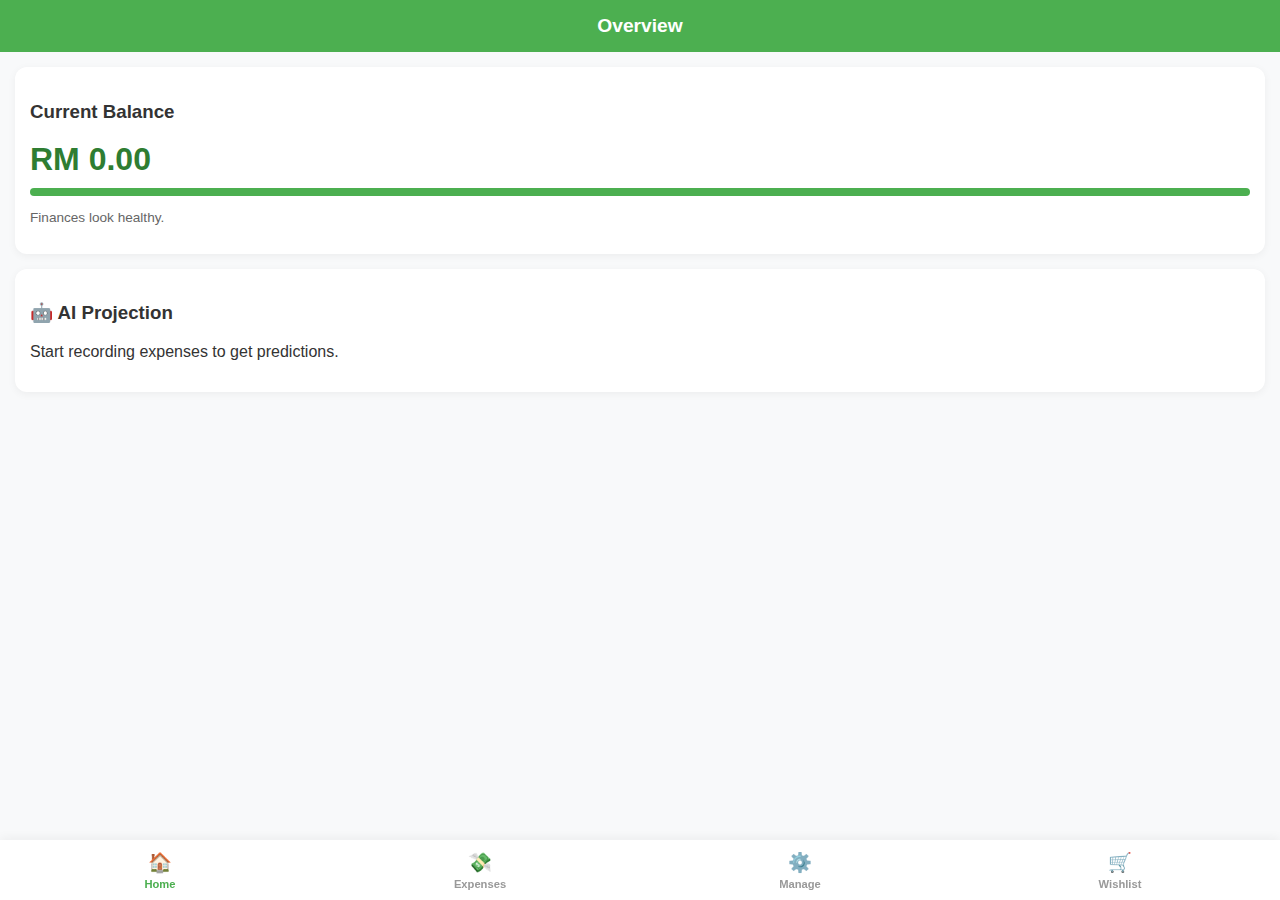
<file: index.html>
<!DOCTYPE html>
<html lang="en">
<head>
    <meta charset="UTF-8">
    <meta name="viewport" content="width=device-width, initial-scale=1.0, maximum-scale=1.0, user-scalable=no">
    <title>Smart Finance Pro</title>
    <link rel="stylesheet" href="style.css">
    <link rel="manifest" href="manifest.json">
    <meta name="theme-color" content="#4CAF50">
    <link rel="apple-touch-icon" href="icon-192.png">
</head>
<body>

    <header>
        <h1 id="pageTitle">Overview</h1>
    </header>

    <main>
        <section id="page-home" class="page active">
            <div class="card summary-card">
                <h3>Current Balance</h3>
                <div class="big-number" id="displayBalance">RM 0.00</div>
                <div class="health-bar-container">
                    <div id="healthBar" class="health-bar" style="width: 100%;"></div>
                </div>
                <p id="healthText" class="small-text">Finances look healthy.</p>
            </div>

            <div class="card">
                <h3>🤖 AI Projection</h3>
                <p id="projectionText">Start recording expenses to get predictions.</p>
            </div>
        </section>

        <section id="page-expenses" class="page">
            <div class="filter-tabs">
                <button class="filter-btn active" onclick="filterExpenses('week')">This Week</button>
                <button class="filter-btn" onclick="filterExpenses('month')">This Month</button>
            </div>

            <div class="card input-area">
                <input type="text" id="expenseName" placeholder="What did you buy?">
                <input type="number" id="expenseAmount" placeholder="Amount (RM)">
                <button onclick="addExpense()" class="btn-primary">Record Expense</button>
            </div>

            <div id="expenseList" class="scroll-list">
                </div>
        </section>

        <section id="page-manage" class="page">
            <div class="card">
                <h2>💰 Income & Setup</h2>
                <div class="input-group">
                    <label>Total Balance Start (RM)</label>
                    <input type="number" id="inpBalance" placeholder="0.00" onchange="updateSettings()">
                </div>
                <div class="input-group">
                    <label>Monthly Income (RM)</label>
                    <input type="number" id="inpIncome" placeholder="0.00" onchange="updateSettings()">
                </div>
            </div>
            
            <div class="card">
                <h2>🍰 Budget Allocation</h2>
                <p class="small-text">Plan how to split your income.</p>
                <div id="allocationList"></div>
                <button onclick="addAllocation()" class="btn-outline">+ Add Category</button>
            </div>
        </section>

        <section id="page-wishlist" class="page">
            <div class="card">
                <input type="text" id="wishName" placeholder="Item Name">
                <input type="number" id="wishPrice" placeholder="Price (RM)">
                <button onclick="addWish()" class="btn-primary">Analyze Affordability</button>
            </div>
            <ul id="wishContainer"></ul>
        </section>
    </main>

    <nav class="bottom-nav">
        <button class="nav-item active" onclick="navTo('home')">
            <span>🏠</span>
            Home
        </button>
        <button class="nav-item" onclick="navTo('expenses')">
            <span>💸</span>
            Expenses
        </button>
        <button class="nav-item" onclick="navTo('manage')">
            <span>⚙️</span>
            Manage
        </button>
        <button class="nav-item" onclick="navTo('wishlist')">
            <span>🛒</span>
            Wishlist
        </button>
    </nav>

    <script src="script.js"></script>
    <script>
        if ('serviceWorker' in navigator) {
            navigator.serviceWorker.register('sw.js');
        }
    </script>
</body>
</html>
</file>
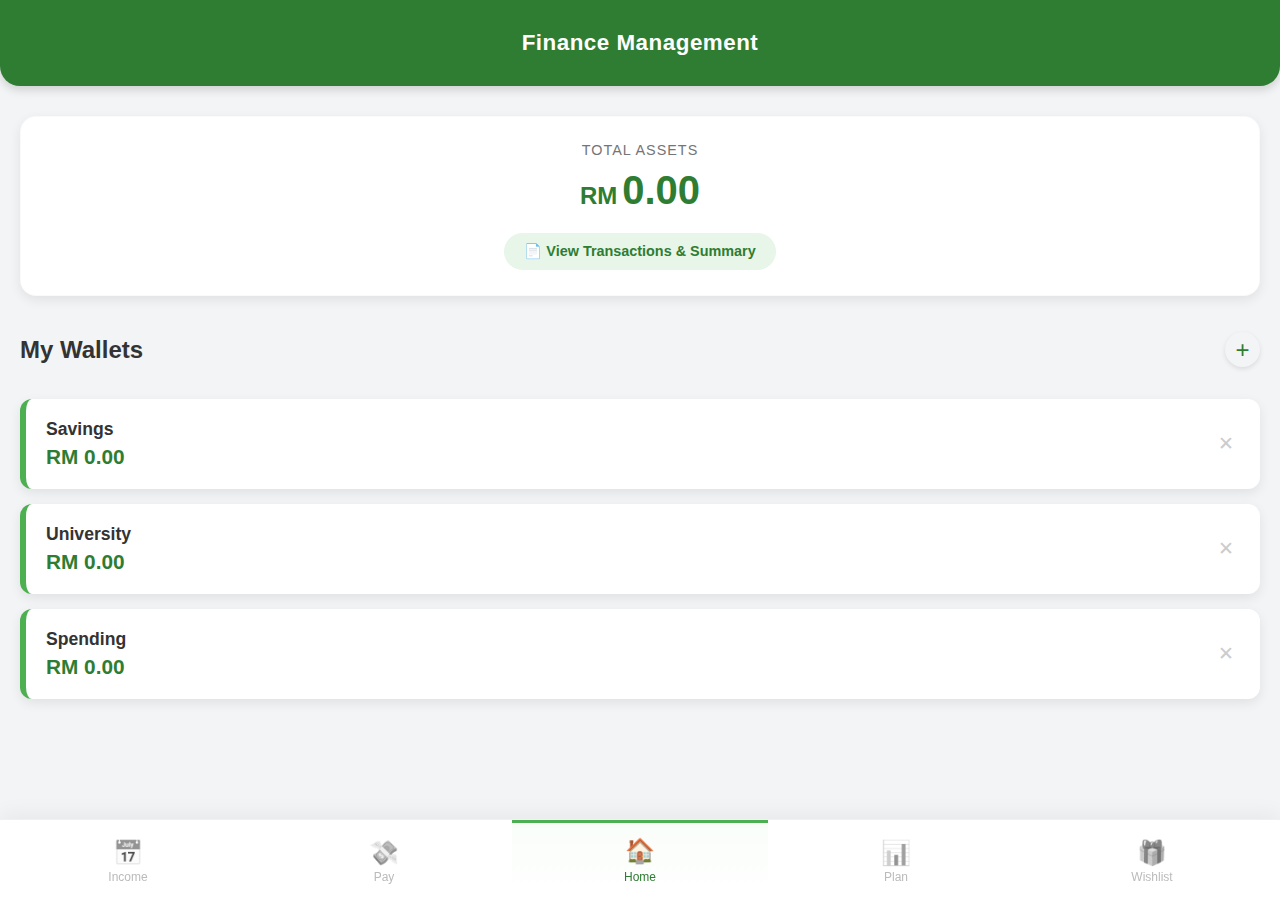
<file: v11/index.html>
<!DOCTYPE html>
<html lang="en">
<head>
    <meta charset="UTF-8">
    <meta name="viewport" content="width=device-width, initial-scale=1.0, maximum-scale=1.0, user-scalable=no">
    <title>Finance Management</title>
    <link rel="stylesheet" href="style.css">
    <link rel="manifest" href="manifest.json">
    <meta name="theme-color" content="#388E3C">
    <link rel="icon" type="image/png" sizes="192x192" href="icon-192.png">
    <link rel="apple-touch-icon" href="icon-192.png">
    <link href="https://fonts.googleapis.com/css2?family=Inter:wght@400;500;600;700&display=swap" rel="stylesheet">
</head>
<body>

    <header>
        <h1>Finance Management</h1>
    </header>

    <main>
        <section id="page-incomes" class="page">
            <h2 class="section-title">Income Manager</h2>
            
            <div class="card card-hero">
                <p class="small-text">Planned Monthly Income (Reference)</p>
                <div class="input-currency-hero">
                    <span>RM</span>
                    <input type="number" id="monthlyIncome" placeholder="0.00" onchange="saveIncome()">
                </div>
            </div>

            <div class="card">
                <h3 class="card-header" style="color:var(--success)">+ Deposit Money</h3>
                <div class="form-group">
                    <label>Amount Received</label>
                    <div class="input-currency">
                        <span>RM</span>
                        <input type="number" id="incAmount" placeholder="0.00">
                    </div>
                </div>
                <div class="form-group">
                    <label>Source / Description</label>
                    <input type="text" id="incName" placeholder="e.g. Salary, Sold item">
                </div>
                <div class="form-group">
                    <label>Date</label>
                    <input type="date" id="incDate">
                </div>
                <div class="form-group">
                    <label>Deposit into Wallet</label>
                    <select id="incCategory"></select>
                </div>
                <button onclick="addTransaction('income')" class="btn-primary" style="background:var(--success)">Add Income</button>
            </div>
        </section>

        <section id="page-expenses" class="page">
            <h2 class="section-title">Make Payment</h2>
            
            <div class="card">
                <h3 class="card-header" style="color:var(--danger)">- Record Expense</h3>
                <div class="form-group">
                    <label>Amount Spent</label>
                    <div class="input-currency">
                        <span>RM</span>
                        <input type="number" id="expAmount" placeholder="0.00">
                    </div>
                </div>
                <div class="form-group">
                    <label>Description</label>
                    <input type="text" id="expName" placeholder="e.g. Lunch">
                </div>
                <div class="form-group">
                    <label>Date</label>
                    <input type="date" id="expDate">
                </div>
                <div class="form-group">
                    <label>Deduct From Wallet</label>
                    <select id="expCategory"></select>
                </div>
                <button onclick="addTransaction('expense')" class="btn-primary" style="background:var(--danger)">Confirm Payment</button>
            </div>
        </section>

        <section id="page-home" class="page active">
            <div class="card card-balance">
                <p class="balance-label">Total Assets</p>
                <div class="balance-wrapper">
                    <span class="currency">RM</span>
                    <span id="totalBalanceDisplay" class="balance-text">0.00</span>
                </div>
                
                <button onclick="openTransactionModal()" class="btn-trans-history">
                    📄 View Transactions & Summary
                </button>
            </div>

            <div class="section-header">
                <h2>My Wallets</h2>
                <button onclick="addMainSection()" class="btn-icon-add">+</button>
            </div>
            
            <div id="bucketsContainer" class="wallet-grid">
                </div>
        </section>

        <section id="page-allocation" class="page">
            <h2 class="section-title">Budget Allocation</h2>
            <div class="card card-info">
                <div class="flex-between">
                    <span>Monthly Income (Ref)</span>
                    <span class="bold" id="planIncome">0.00</span>
                </div>
                <div class="flex-between">
                    <span>Total Planned Limit</span>
                    <span class="bold" id="planTotal">0.00</span>
                </div>
                <div class="progress-bar-bg">
                    <div id="incomeProgressBar" class="progress-bar-fill"></div>
                </div>
            </div>
            <p class="helper-text">Manage your budget limits:</p>
            <div id="planInputs"></div>
        </section>

        <section id="page-wishlist" class="page">
            <h2 class="section-title">Wishlist Analysis</h2>
            <div class="card">
                <div class="form-group">
                    <label>Goal Name</label>
                    <input type="text" id="wishName" placeholder="e.g. New Phone">
                </div>
                <div class="form-group">
                    <label>Target Price</label>
                    <div class="input-currency">
                        <span>RM</span>
                        <input type="number" id="wishPrice">
                    </div>
                </div>
                <div class="form-group">
                    <label>Fund Source</label>
                    <select id="wishCategory"></select>
                </div>
                <button onclick="addWish()" class="btn-primary">Analyze Goal</button>
            </div>
            <div id="wishContainer"></div>
        </section>
    </main>

    <div id="transModal" class="modal-full">
        <div class="modal-full-header">
            <button onclick="closeTransModal()" class="btn-back">← Back</button>
            <h3>Transaction History</h3>
        </div>
        
        <div class="filter-bar">
            <select id="timeFilter" onchange="renderTransactions()">
                <option value="week">This Week</option>
                <option value="month">This Month</option>
                <option value="year">This Year</option>
                <option value="all">All Time</option>
            </select>
        </div>

        <div class="summary-grid">
            <div class="card-mini income">
                <span>Total In</span>
                <b id="sumIn">+0.00</b>
            </div>
            <div class="card-mini expense">
                <span>Total Out</span>
                <b id="sumOut">-0.00</b>
            </div>
        </div>

        <div id="transList" class="history-list">
            </div>
    </div>

    <div id="bucketModal" class="modal">
        <div class="modal-content">
            <div class="modal-header">
                <h3 id="modalTitle">Details</h3>
                <button onclick="closeModal()" class="close-btn">&times;</button>
            </div>
            <div class="modal-summary">
                <p>Main Budget: <span id="modalLimit" class="bold">0</span></p>
                <p>Sub-Allocated: <span id="modalAllocated" class="bold">0</span></p>
            </div>
            <div id="subAllocList" class="sub-list"></div>
            <div class="add-sub-box">
                <h4>Add Sub-Category</h4>
                <div class="flex-row">
                    <input type="text" id="newSubName" placeholder="Name">
                    <input type="number" id="newSubAmount" placeholder="Amt">
                </div>
                <button onclick="addSubAlloc()" class="btn-secondary">Add</button>
            </div>
        </div>
    </div>

    <nav class="bottom-nav">
        <button class="nav-item" onclick="navTo('incomes')">
            <div class="icon">📅</div>
            <span>Income</span>
        </button>
        <button class="nav-item" onclick="navTo('expenses')">
            <div class="icon">💸</div>
            <span>Pay</span>
        </button>
        <button class="nav-item active" onclick="navTo('home')">
            <div class="icon">🏠</div>
            <span>Home</span>
        </button>
        <button class="nav-item" onclick="navTo('allocation')">
            <div class="icon">📊</div>
            <span>Plan</span>
        </button>
        <button class="nav-item" onclick="navTo('wishlist')">
            <div class="icon">🎁</div>
            <span>Wishlist</span>
        </button>
    </nav>

    <script src="script.js"></script>
    <script>
        if ('serviceWorker' in navigator) { navigator.serviceWorker.register('sw.js'); }
    </script>
</body>
</html>
</file>
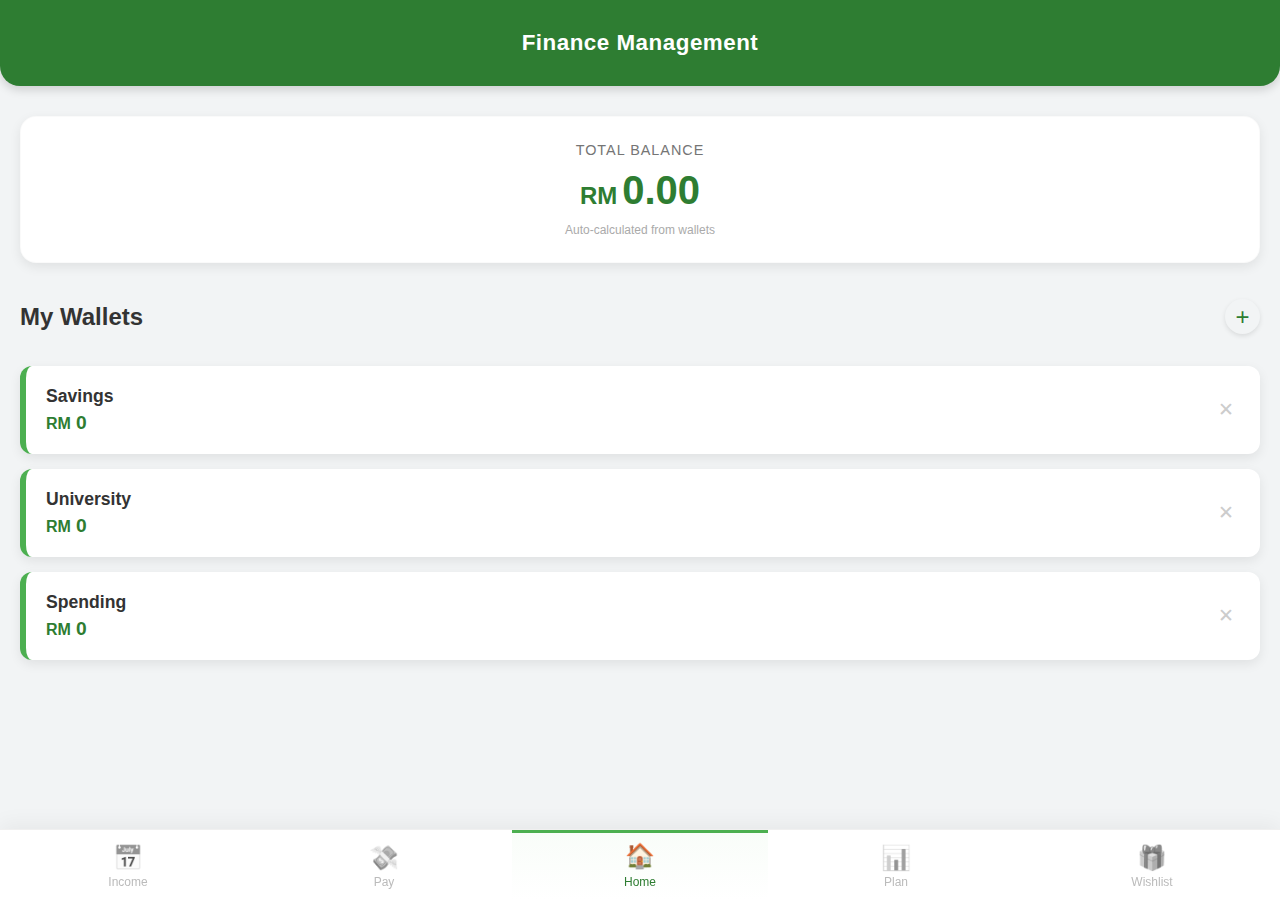
<file: ver10/index.html>
<!DOCTYPE html>
<html lang="en">
<head>
    <meta charset="UTF-8">
    <meta name="viewport" content="width=device-width, initial-scale=1.0, maximum-scale=1.0, user-scalable=no">
    <title>Finance Management</title>
    <link rel="stylesheet" href="style.css">
    <link rel="manifest" href="manifest.json">
    <meta name="theme-color" content="#388E3C">
    
    <link rel="icon" type="image/png" sizes="192x192" href="icon-192.png">
    <link rel="apple-touch-icon" href="icon-192.png">

    <link href="https://fonts.googleapis.com/css2?family=Inter:wght@400;500;600;700&display=swap" rel="stylesheet">
</head>
<body>

    <header>
        <h1>Finance Management</h1>
    </header>

    <main>
        <section id="page-incomes" class="page">
            <h2 class="section-title">Income Settings</h2>
            <div class="card card-hero">
                <p>Monthly Income</p>
                <div class="input-currency-hero">
                    <span>RM</span>
                    <input type="number" id="monthlyIncome" placeholder="0.00" onchange="saveIncome()">
                </div>
            </div>
        </section>

        <section id="page-expenses" class="page">
            <h2 class="section-title">Transactions</h2>
            
            <div class="card">
                <h3 class="card-header">New Expense</h3>
                <div class="form-group">
                    <label>Amount</label>
                    <div class="input-currency">
                        <span>RM</span>
                        <input type="number" id="expenseAmount" placeholder="0.00">
                    </div>
                </div>
                <div class="form-group">
                    <label>Description</label>
                    <input type="text" id="expenseName" placeholder="e.g. Lunch">
                </div>
                <div class="form-group">
                    <label>Date</label>
                    <input type="date" id="expenseDate">
                </div>
                <div class="form-group">
                    <label>Deduct From</label>
                    <select id="expenseCategory"></select>
                </div>
                <button onclick="addExpense()" class="btn-primary">Confirm Transaction</button>
            </div>

            <button onclick="toggleHistory()" class="btn-text">View Transaction History ▼</button>
            <div id="historySection" class="hidden-section">
                <div id="expenseList"></div>
            </div>
        </section>

        <section id="page-home" class="page active">
            <div class="card card-balance">
                <p class="balance-label">Total Balance</p>
                <div class="balance-wrapper">
                    <span class="currency">RM</span>
                    <span id="totalBalanceDisplay" class="balance-text">0.00</span>
                </div>
                <div class="balance-date">Auto-calculated from wallets</div>
            </div>

            <div class="section-header">
                <h2>My Wallets</h2>
                <button onclick="addMainSection()" class="btn-icon-add">+</button>
            </div>
            
            <div id="bucketsContainer" class="wallet-grid">
                </div>
        </section>

        <section id="page-allocation" class="page">
            <h2 class="section-title">Budget Allocation</h2>
            
            <div class="card card-info">
                <div class="flex-between">
                    <span>Monthly Income</span>
                    <span class="bold" id="planIncome">0.00</span>
                </div>
                <div class="flex-between">
                    <span>Total Planned</span>
                    <span class="bold" id="planTotal">0.00</span>
                </div>
                <div class="progress-bar-bg">
                    <div id="incomeProgressBar" class="progress-bar-fill"></div>
                </div>
            </div>

            <p class="helper-text">Set your monthly budget targets:</p>
            <div id="planInputs"></div>
        </section>

        <section id="page-wishlist" class="page">
            <h2 class="section-title">Wishlist Analysis</h2>
            <div class="card">
                <div class="form-group">
                    <label>Goal Name</label>
                    <input type="text" id="wishName" placeholder="e.g. New Phone">
                </div>
                <div class="form-group">
                    <label>Target Price</label>
                    <div class="input-currency">
                        <span>RM</span>
                        <input type="number" id="wishPrice">
                    </div>
                </div>
                <div class="form-group">
                    <label>Fund Source (Wallet)</label>
                    <select id="wishCategory"></select>
                </div>
                <button onclick="addWish()" class="btn-primary">Analyze Goal</button>
            </div>
            <div id="wishContainer"></div>
        </section>
    </main>

    <div id="bucketModal" class="modal">
        <div class="modal-content">
            <div class="modal-header">
                <h3 id="modalTitle">Details</h3>
                <button onclick="closeModal()" class="close-btn">&times;</button>
            </div>
            
            <div class="modal-summary">
                <p>Main Budget: <span id="modalLimit" class="bold">0</span></p>
                <p>Sub-Allocated: <span id="modalAllocated" class="bold">0</span></p>
            </div>

            <div id="subAllocList" class="sub-list"></div>
            
            <div class="add-sub-box">
                <h4>Add Sub-Category</h4>
                <div class="flex-row">
                    <input type="text" id="newSubName" placeholder="Name">
                    <input type="number" id="newSubAmount" placeholder="Amt">
                </div>
                <button onclick="addSubAlloc()" class="btn-secondary">Add</button>
            </div>
        </div>
    </div>

    <nav class="bottom-nav">
        <button class="nav-item" onclick="navTo('incomes')">
            <div class="icon">📅</div>
            <span>Income</span>
        </button>
        <button class="nav-item" onclick="navTo('expenses')">
            <div class="icon">💸</div>
            <span>Pay</span>
        </button>
        <button class="nav-item active" onclick="navTo('home')">
            <div class="icon">🏠</div>
            <span>Home</span>
        </button>
        <button class="nav-item" onclick="navTo('allocation')">
            <div class="icon">📊</div>
            <span>Plan</span>
        </button>
        <button class="nav-item" onclick="navTo('wishlist')">
            <div class="icon">🎁</div>
            <span>Wishlist</span>
        </button>
    </nav>

    <script src="script.js"></script>
    <script>
        if ('serviceWorker' in navigator) { navigator.serviceWorker.register('sw.js'); }
    </script>
</body>
</html>
</file>
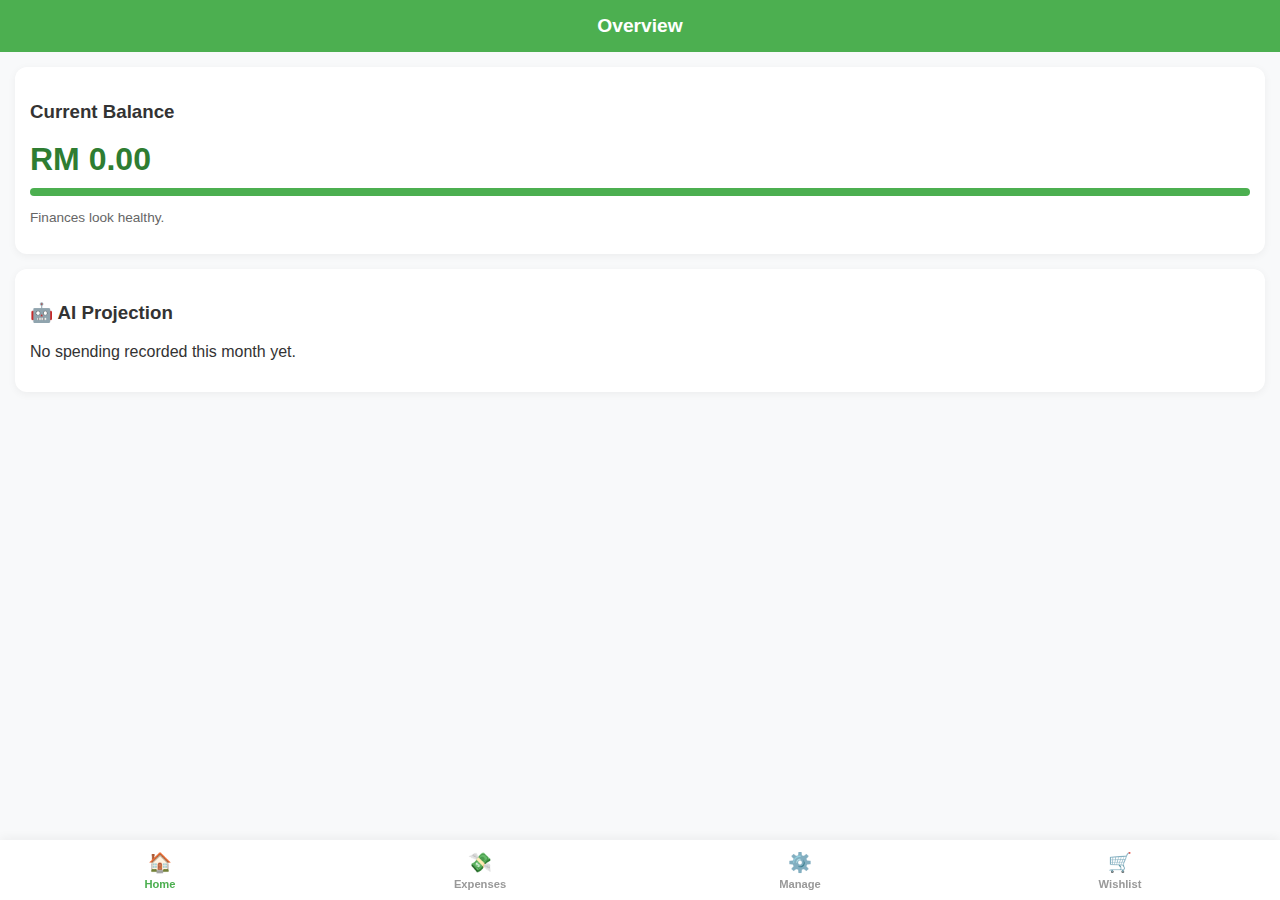
<file: ver2/index.html>
<!DOCTYPE html>
<html lang="en">
<head>
    <meta charset="UTF-8">
    <meta name="viewport" content="width=device-width, initial-scale=1.0, maximum-scale=1.0, user-scalable=no">
    <title>Smart Finance Pro</title>
    <link rel="stylesheet" href="style.css?v=2">
    <link rel="manifest" href="manifest.json">
    <meta name="theme-color" content="#4CAF50">
    <link rel="apple-touch-icon" href="icon-192.png">
</head>
<body>

    <header>
        <h1 id="pageTitle">Overview</h1>
    </header>

    <main>
        <section id="page-home" class="page active">
            <div class="card summary-card">
                <h3>Current Balance</h3>
                <div class="big-number" id="displayBalance">RM 0.00</div>
                <div class="health-bar-container">
                    <div id="healthBar" class="health-bar" style="width: 100%;"></div>
                </div>
                <p id="healthText" class="small-text">Finances look healthy.</p>
            </div>

            <div class="card">
                <h3>🤖 AI Projection</h3>
                <p id="projectionText">Start recording expenses to get predictions.</p>
            </div>
        </section>

        <section id="page-expenses" class="page">
            <div class="filter-tabs">
                <button class="filter-btn active" onclick="filterExpenses('week')">This Week</button>
                <button class="filter-btn" onclick="filterExpenses('month')">This Month</button>
            </div>

            <div class="card input-area">
                <input type="text" id="expenseName" placeholder="What did you buy?">
                <input type="number" id="expenseAmount" placeholder="Amount (RM)">
                <button onclick="addExpense()" class="btn-primary">Record Expense</button>
            </div>

            <div id="expenseList" class="scroll-list">
                </div>
        </section>

        <section id="page-manage" class="page">
            <div class="card">
                <h2>💰 Income & Setup</h2>
                <div class="input-group">
                    <label>Total Balance Start (RM)</label>
                    <input type="number" id="inpBalance" placeholder="0.00" onchange="updateSettings()">
                </div>
                <div class="input-group">
                    <label>Monthly Income (RM)</label>
                    <input type="number" id="inpIncome" placeholder="0.00" onchange="updateSettings()">
                </div>
            </div>
            
            <div class="card">
                <h2>🍰 Budget Allocation</h2>
                <p class="small-text">Plan how to split your income.</p>
                <div id="allocationList"></div>
                <button onclick="addAllocation()" class="btn-outline">+ Add Category</button>
            </div>
        </section>

        <section id="page-wishlist" class="page">
            <div class="card">
                <input type="text" id="wishName" placeholder="Item Name">
                <input type="number" id="wishPrice" placeholder="Price (RM)">
                <button onclick="addWish()" class="btn-primary">Analyze Affordability</button>
            </div>
            <ul id="wishContainer"></ul>
        </section>
    </main>

    <nav class="bottom-nav">
        <button class="nav-item active" onclick="navTo('home')">
            <span>🏠</span>
            Home
        </button>
        <button class="nav-item" onclick="navTo('expenses')">
            <span>💸</span>
            Expenses
        </button>
        <button class="nav-item" onclick="navTo('manage')">
            <span>⚙️</span>
            Manage
        </button>
        <button class="nav-item" onclick="navTo('wishlist')">
            <span>🛒</span>
            Wishlist
        </button>
    </nav>

    <script src="script.js?v=2"></script>
    <script>
        if ('serviceWorker' in navigator) {
            navigator.serviceWorker.register('sw.js?v=2');
        }
    </script>
</body>
</html>
</file>
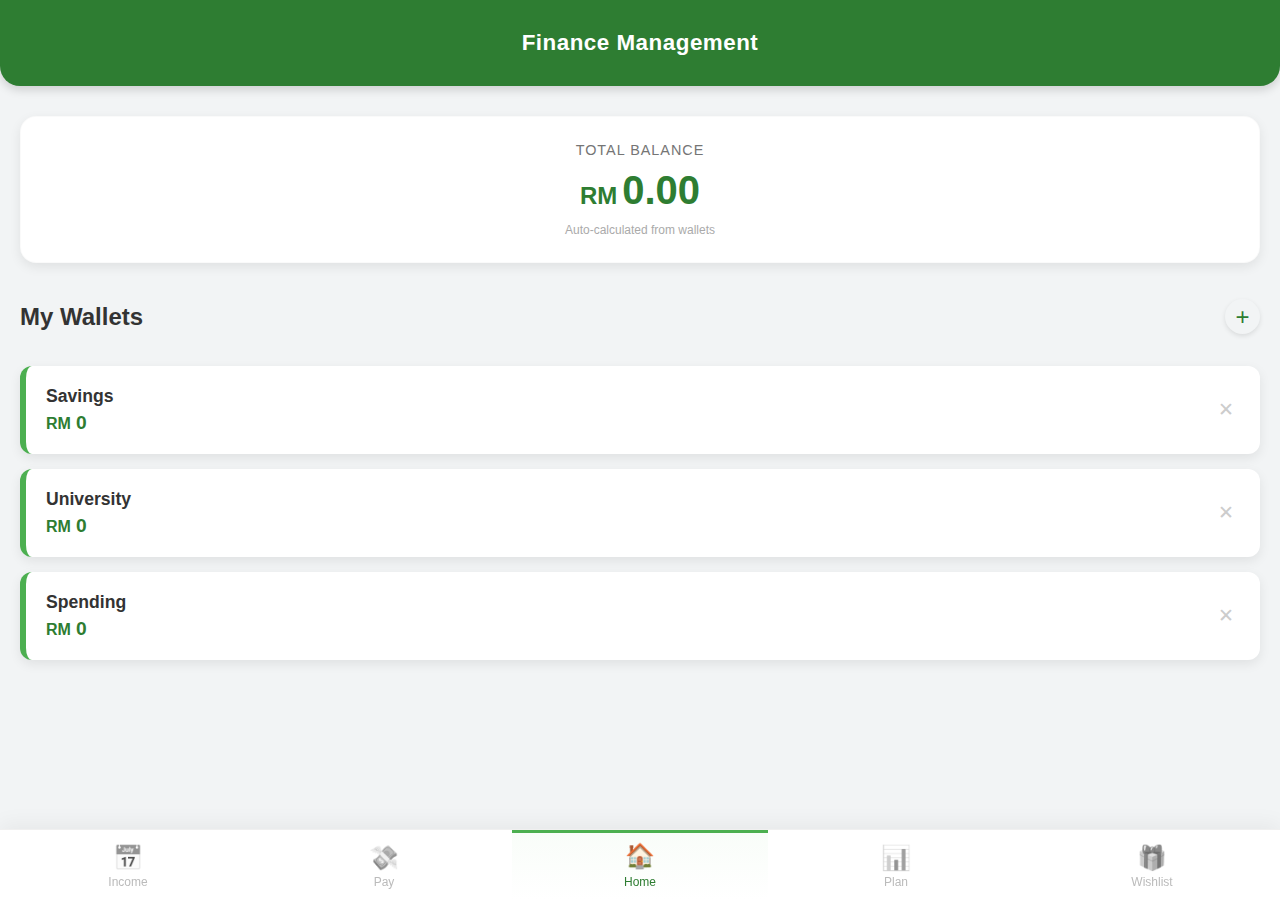
<file: ver9/index.html>
<!DOCTYPE html>
<html lang="en">
<head>
    <meta charset="UTF-8">
    <meta name="viewport" content="width=device-width, initial-scale=1.0, maximum-scale=1.0, user-scalable=no">
    <title>Finance Management</title>
    <link rel="stylesheet" href="style.css">
    <link rel="manifest" href="manifest.json">
    <meta name="theme-color" content="#388E3C">
    <link rel="apple-touch-icon" href="icon-192.png">
    <link href="https://fonts.googleapis.com/css2?family=Inter:wght@400;500;600;700&display=swap" rel="stylesheet">
</head>
<body>

    <header>
        <h1>Finance Management</h1>
    </header>

    <main>
        <section id="page-incomes" class="page">
            <h2 class="section-title">Income Settings</h2>
            <div class="card card-hero">
                <p>Monthly Income</p>
                <div class="input-currency-hero">
                    <span>RM</span>
                    <input type="number" id="monthlyIncome" placeholder="0.00" onchange="saveIncome()">
                </div>
            </div>
        </section>

        <section id="page-expenses" class="page">
            <h2 class="section-title">Transactions</h2>
            
            <div class="card">
                <h3 class="card-header">New Expense</h3>
                <div class="form-group">
                    <label>Amount</label>
                    <div class="input-currency">
                        <span>RM</span>
                        <input type="number" id="expenseAmount" placeholder="0.00">
                    </div>
                </div>
                <div class="form-group">
                    <label>Description</label>
                    <input type="text" id="expenseName" placeholder="e.g. Lunch">
                </div>
                <div class="form-group">
                    <label>Date</label>
                    <input type="date" id="expenseDate">
                </div>
                <div class="form-group">
                    <label>Deduct From</label>
                    <select id="expenseCategory"></select>
                </div>
                <button onclick="addExpense()" class="btn-primary">Confirm Transaction</button>
            </div>

            <button onclick="toggleHistory()" class="btn-text">View Transaction History ▼</button>
            <div id="historySection" class="hidden-section">
                <div id="expenseList"></div>
            </div>
        </section>

        <section id="page-home" class="page active">
            <div class="card card-balance">
                <p class="balance-label">Total Balance</p>
                <div class="balance-wrapper">
                    <span class="currency">RM</span>
                    <span id="totalBalanceDisplay" class="balance-text">0.00</span>
                </div>
                <div class="balance-date">Auto-calculated from wallets</div>
            </div>

            <div class="section-header">
                <h2>My Wallets</h2>
                <button onclick="addMainSection()" class="btn-icon-add">+</button>
            </div>
            
            <div id="bucketsContainer" class="wallet-grid">
                </div>
        </section>

        <section id="page-allocation" class="page">
            <h2 class="section-title">Budget Allocation</h2>
            
            <div class="card card-info">
                <div class="flex-between">
                    <span>Monthly Income</span>
                    <span class="bold" id="planIncome">0.00</span>
                </div>
                <div class="flex-between">
                    <span>Total Planned</span>
                    <span class="bold" id="planTotal">0.00</span>
                </div>
                <div class="progress-bar-bg">
                    <div id="incomeProgressBar" class="progress-bar-fill"></div>
                </div>
            </div>

            <p class="helper-text">Set your monthly budget targets:</p>
            <div id="planInputs"></div>
        </section>

        <section id="page-wishlist" class="page">
            <h2 class="section-title">Wishlist Analysis</h2>
            <div class="card">
                <div class="form-group">
                    <label>Goal Name</label>
                    <input type="text" id="wishName" placeholder="e.g. New Phone">
                </div>
                <div class="form-group">
                    <label>Target Price</label>
                    <div class="input-currency">
                        <span>RM</span>
                        <input type="number" id="wishPrice">
                    </div>
                </div>
                <div class="form-group">
                    <label>Fund Source (Wallet)</label>
                    <select id="wishCategory"></select>
                </div>
                <button onclick="addWish()" class="btn-primary">Analyze Goal</button>
            </div>
            <div id="wishContainer"></div>
        </section>
    </main>

    <div id="bucketModal" class="modal">
        <div class="modal-content">
            <div class="modal-header">
                <h3 id="modalTitle">Details</h3>
                <button onclick="closeModal()" class="close-btn">&times;</button>
            </div>
            
            <div class="modal-summary">
                <p>Main Budget: <span id="modalLimit" class="bold">0</span></p>
                <p>Sub-Allocated: <span id="modalAllocated" class="bold">0</span></p>
            </div>

            <div id="subAllocList" class="sub-list"></div>
            
            <div class="add-sub-box">
                <h4>Add Sub-Category</h4>
                <div class="flex-row">
                    <input type="text" id="newSubName" placeholder="Name">
                    <input type="number" id="newSubAmount" placeholder="Amt">
                </div>
                <button onclick="addSubAlloc()" class="btn-secondary">Add</button>
            </div>
        </div>
    </div>

    <nav class="bottom-nav">
        <button class="nav-item" onclick="navTo('incomes')">
            <div class="icon">📅</div>
            <span>Income</span>
        </button>
        <button class="nav-item" onclick="navTo('expenses')">
            <div class="icon">💸</div>
            <span>Pay</span>
        </button>
        <button class="nav-item active" onclick="navTo('home')">
            <div class="icon">🏠</div>
            <span>Home</span>
        </button>
        <button class="nav-item" onclick="navTo('allocation')">
            <div class="icon">📊</div>
            <span>Plan</span>
        </button>
        <button class="nav-item" onclick="navTo('wishlist')">
            <div class="icon">🎁</div>
            <span>Wishlist</span>
        </button>
    </nav>

    <script src="script.js"></script>
    <script>
        if ('serviceWorker' in navigator) { navigator.serviceWorker.register('sw.js'); }
    </script>
</body>
</html>
</file>
<file: style.css>
:root {
    --primary: #4CAF50;
    --dark: #2E7D32;
    --danger: #ff5252;
    --bg: #f8f9fa;
    --text: #333;
    --nav-height: 60px;
}

body {
    font-family: -apple-system, BlinkMacSystemFont, "Segoe UI", Roboto, Helvetica, Arial, sans-serif;
    background-color: var(--bg);
    color: var(--text);
    margin: 0;
    padding: 0;
    overflow-x: hidden;
}

header {
    background: var(--primary);
    color: white;
    padding: 15px;
    text-align: center;
    position: sticky;
    top: 0;
    z-index: 10;
}
header h1 { margin: 0; font-size: 1.2rem; }

main {
    padding: 15px;
    padding-bottom: 80px; /* Space for bottom nav */
}

/* Page Switching Logic */
.page { display: none; animation: fadeIn 0.3s; }
.page.active { display: block; }

@keyframes fadeIn {
    from { opacity: 0; transform: translateY(10px); }
    to { opacity: 1; transform: translateY(0); }
}

/* Cards */
.card {
    background: white;
    padding: 15px;
    border-radius: 12px;
    box-shadow: 0 2px 8px rgba(0,0,0,0.05);
    margin-bottom: 15px;
}

.big-number { font-size: 2rem; font-weight: bold; color: var(--dark); margin: 10px 0; }
.small-text { font-size: 0.85rem; color: #666; }

/* Inputs & Buttons */
input {
    width: 100%;
    padding: 12px;
    margin-bottom: 10px;
    border: 1px solid #ddd;
    border-radius: 8px;
    box-sizing: border-box;
    font-size: 16px; /* Prevents zoom on iPhone */
}

button {
    width: 100%;
    padding: 12px;
    border-radius: 8px;
    border: none;
    font-weight: bold;
    cursor: pointer;
}
.btn-primary { background: var(--primary); color: white; }
.btn-outline { background: white; border: 1px solid var(--primary); color: var(--primary); margin-top: 10px;}

/* Bottom Navigation */
.bottom-nav {
    position: fixed;
    bottom: 0;
    width: 100%;
    height: var(--nav-height);
    background: white;
    display: flex;
    justify-content: space-around;
    align-items: center;
    box-shadow: 0 -2px 10px rgba(0,0,0,0.05);
    z-index: 100;
}

.nav-item {
    background: none;
    border: none;
    color: #999;
    font-size: 0.7rem;
    display: flex;
    flex-direction: column;
    align-items: center;
    gap: 4px;
}
.nav-item span { font-size: 1.2rem; }
.nav-item.active { color: var(--primary); }

/* Expenses Specifics */
.filter-tabs { display: flex; gap: 10px; margin-bottom: 15px; }
.filter-btn { background: #e0e0e0; color: #333; }
.filter-btn.active { background: var(--primary); color: white; }

.expense-item {
    display: flex;
    justify-content: space-between;
    padding: 12px 0;
    border-bottom: 1px solid #eee;
}
.expense-date { font-size: 0.75rem; color: #888; }

/* Health Bar */
.health-bar-container { background: #eee; height: 8px; border-radius: 4px; overflow: hidden; margin-bottom: 5px; }
.health-bar { height: 100%; background: var(--primary); transition: width 0.5s; }
</file>
<file: v11/style.css>
:root {
    --primary: #4CAF50;
    --primary-dark: #2E7D32;
    --primary-light: #81C784;
    --bg: #F2F4F5;
    --white: #ffffff;
    --text-dark: #333333;
    --text-light: #757575;
    --danger: #D32F2F;
    --success: #388E3C;
    --nav-height: 80px;
    --card-shadow: 0 4px 12px rgba(0,0,0,0.08);
}

body {
    font-family: 'Inter', sans-serif;
    background-color: var(--bg);
    color: var(--text-dark);
    margin: 0; padding-bottom: 100px;
}

header {
    background: var(--primary-dark); color: white; padding: 30px 20px; text-align: center;
    border-bottom-left-radius: 20px; border-bottom-right-radius: 20px;
    box-shadow: 0 4px 10px rgba(0,0,0,0.15); position: sticky; top: 0; z-index: 50;
}
header h1 { margin: 0; font-size: 1.4rem; font-weight: 600; letter-spacing: 0.5px; }

main { padding: 20px; margin-top: 10px; }
.page { display: none; animation: slideUp 0.3s ease-out; }
.page.active { display: block; }
@keyframes slideUp { from { opacity: 0; transform: translateY(10px); } to { opacity: 1; transform: translateY(0); } }

.section-title { font-size: 1.1rem; margin: 10px 0 15px 0; color: var(--text-dark); font-weight: 600; }

/* Cards */
.card {
    background: var(--white); border-radius: 16px; padding: 20px; margin-bottom: 20px;
    box-shadow: var(--card-shadow); border: 1px solid rgba(0,0,0,0.02);
}
.card-header { margin-top:0; border-bottom:1px solid #eee; padding-bottom:10px; margin-bottom:15px; font-size:1.1rem;}

/* Balance Card */
.card-balance { background: var(--white); color: var(--text-dark); text-align: center; padding: 25px; }
.balance-label { margin: 0; color: var(--text-light); font-size: 0.9rem; text-transform: uppercase; letter-spacing: 1px;}
.balance-wrapper { display: flex; justify-content: center; align-items: baseline; margin: 10px 0; }
.balance-wrapper .currency { font-size: 1.5rem; font-weight: 600; color: var(--primary-dark); margin-right: 5px; }
.balance-text { font-size: 2.5rem; font-weight: 700; color: var(--primary-dark); }
.btn-trans-history { 
    background: #E8F5E9; color: var(--primary-dark); border: none; padding: 10px 20px; 
    border-radius: 20px; font-weight: 600; font-size: 0.9rem; margin-top: 10px; cursor: pointer;
}

/* Inputs */
.form-group { margin-bottom: 15px; }
.form-group label { display: block; font-size: 0.8rem; color: var(--text-light); margin-bottom: 5px; font-weight: 500; }
input, select {
    width: 100%; padding: 12px; border: 1px solid #E0E0E0; border-radius: 8px;
    font-size: 1rem; color: var(--text-dark); box-sizing: border-box; background: #fff;
    transition: border-color 0.2s;
}
input:focus, select:focus { border-color: var(--primary); outline: none; }
.input-currency { position: relative; }
.input-currency span { position: absolute; left: 12px; top: 12px; color: var(--text-light); }
.input-currency input { padding-left: 45px; }

/* Hero Input */
.card-hero { text-align: center; }
.small-text { font-size:0.8rem; color:var(--text-light); }
.input-currency-hero { display: flex; justify-content: center; align-items: baseline; border-bottom: 2px solid var(--primary); width: fit-content; margin: 0 auto; }
.input-currency-hero input { border: none; font-size: 1.8rem; width: 140px; text-align: center; padding: 5px; }

/* Buttons */
.btn-primary { background: var(--primary); color: white; border: none; padding: 14px; border-radius: 50px; width: 100%; font-weight: 600; font-size: 1rem; box-shadow: 0 4px 10px rgba(76, 175, 80, 0.3); cursor: pointer; }
.btn-secondary { background: var(--primary-dark); color: white; border: none; padding: 10px 15px; border-radius: 8px; font-weight: 500; }
.btn-icon-add { background: var(--bg); color: var(--primary-dark); width: 35px; height: 35px; border-radius: 50%; border: none; font-size: 1.5rem; display: flex; align-items: center; justify-content: center; cursor: pointer; box-shadow: 0 2px 5px rgba(0,0,0,0.1); }

/* Wallet Grid */
.section-header { display: flex; justify-content: space-between; align-items: center; margin-bottom: 15px; }
.wallet-grid { display: grid; grid-template-columns: 1fr; gap: 15px; }
.wallet-card {
    background: white; padding: 20px; border-radius: 12px;
    display: flex; justify-content: space-between; align-items: center;
    box-shadow: var(--card-shadow); border-left: 6px solid var(--primary);
}
.wallet-info { flex: 1; }
.wallet-name { font-weight: 600; font-size: 1.1rem; color: var(--text-dark); margin-bottom: 5px; }
.wallet-val { font-size: 1.3rem; font-weight: 700; color: var(--primary-dark); }
.wallet-del { color: #ccc; border: none; background: none; margin-left: 10px; font-size: 1.2rem; cursor: pointer;}

/* Plan & Modal */
.plan-row {
    background: white; padding: 20px; border-radius: 12px; margin-bottom: 15px;
    box-shadow: var(--card-shadow); display: flex; flex-direction: column; gap: 10px;
}
.plan-header { display: flex; justify-content: space-between; align-items: center; }
.plan-input-group { display: flex; align-items: center; gap: 5px; }
.plan-input-group input { width: 90px; padding: 8px; text-align: right; border: 1px solid #ddd; font-weight: bold;}
.btn-manage-sub { background: #E8F5E9; color: var(--primary-dark); border: none; padding: 8px 12px; border-radius: 6px; font-size: 0.85rem; font-weight: 600; width: 100%; text-align: center; cursor: pointer; }

/* Sub Modal */
.modal { display: none; position: fixed; z-index: 999; left: 0; top: 0; width: 100%; height: 100%; background: rgba(0,0,0,0.5); backdrop-filter: blur(3px); }
.modal-content { background: white; margin: 15% auto; padding: 25px; border-radius: 20px; width: 85%; max-width: 400px; box-shadow: 0 10px 30px rgba(0,0,0,0.3); }
.modal-header { display: flex; justify-content: space-between; margin-bottom: 20px; align-items: center; }
.modal-summary { background: #E8F5E9; padding: 15px; border-radius: 10px; margin-bottom: 20px; font-size: 0.95rem; }
.sub-list { max-height: 200px; overflow-y: auto; margin-bottom: 15px; }
.sub-item { display: flex; justify-content: space-between; padding: 10px 0; border-bottom: 1px solid #eee; }
.add-sub-box .flex-row { display: flex; gap: 10px; margin-bottom: 10px; }

/* TRANSACTION FULL SCREEN MODAL */
.modal-full { 
    display: none; position: fixed; z-index: 2000; left: 0; top: 0; width: 100%; height: 100%; 
    background: var(--bg); overflow-y: auto; padding: 0 0 50px 0;
}
.modal-full-header {
    background: var(--primary-dark); color: white; padding: 20px; position: sticky; top: 0;
    display: flex; align-items: center; gap: 20px; box-shadow: 0 2px 10px rgba(0,0,0,0.1);
}
.btn-back { background: none; border: none; color: white; font-size: 1rem; font-weight: 600; cursor: pointer; }
.filter-bar { padding: 15px; background: white; border-bottom: 1px solid #eee; }
.summary-grid { display: grid; grid-template-columns: 1fr 1fr; gap: 15px; padding: 15px; }
.card-mini { background: white; padding: 15px; border-radius: 12px; box-shadow: var(--card-shadow); display: flex; flex-direction: column; }
.card-mini.income { border-left: 4px solid var(--success); }
.card-mini.expense { border-left: 4px solid var(--danger); }
.card-mini span { font-size: 0.8rem; color: #777; }
.card-mini b { font-size: 1.2rem; margin-top: 5px; }
.income b { color: var(--success); }
.expense b { color: var(--danger); }
.history-list { padding: 15px; }
.trans-item { 
    background: white; padding: 15px; margin-bottom: 10px; border-radius: 10px; 
    display: flex; justify-content: space-between; align-items: center; box-shadow: 0 2px 5px rgba(0,0,0,0.05);
}

/* Utils */
.flex-between { display: flex; justify-content: space-between; margin-bottom: 5px; font-size: 0.9rem; color: var(--text-light); }
.bold { font-weight: 600; color: var(--text-dark); }
.progress-bar-bg { background: #eee; height: 8px; border-radius: 4px; margin-top: 10px; overflow: hidden; }
.progress-bar-fill { background: var(--primary); height: 100%; width: 0%; transition: width 0.3s; }

/* Bottom Nav */
.bottom-nav {
    position: fixed; bottom: 0; width: 100%; height: var(--nav-height);
    background: white; display: flex; justify-content: space-around; align-items: center;
    box-shadow: 0 -5px 20px rgba(0,0,0,0.05); border-top: 1px solid #f0f0f0; z-index: 100;
}
.nav-item { 
    background: none; border: none; display: flex; flex-direction: column; align-items: center; 
    color: #bbb; transition: all 0.2s; flex: 1; height: 100%; justify-content: center;
    border-top: 3px solid transparent; 
}
.nav-item .icon { font-size: 1.5rem; margin-bottom: 3px; filter: grayscale(100%); opacity: 0.7;}
.nav-item span { font-size: 0.75rem; font-weight: 500; }
.nav-item.active { 
    color: var(--primary-dark); 
    border-top: 3px solid var(--primary); 
    background: linear-gradient(to bottom, #f9fdf9, white);
}
.nav-item.active .icon { transform: translateY(-2px); filter: none; opacity: 1; }
</file>
<file: ver10/style.css>
:root {
    --primary: #4CAF50;
    --primary-dark: #2E7D32;
    --primary-light: #81C784;
    --bg: #F2F4F5;
    --white: #ffffff;
    --text-dark: #333333;
    --text-light: #757575;
    --danger: #D32F2F;
    --success: #388E3C;
    --nav-height: 70px;
    --card-shadow: 0 4px 12px rgba(0,0,0,0.08);
}

body {
    font-family: 'Inter', sans-serif;
    background-color: var(--bg);
    color: var(--text-dark);
    margin: 0; padding-bottom: 100px;
}

header {
    background: var(--primary-dark); color: white; padding: 30px 20px; text-align: center;
    border-bottom-left-radius: 20px; border-bottom-right-radius: 20px;
    box-shadow: 0 4px 10px rgba(0,0,0,0.15); position: sticky; top: 0; z-index: 50;
}
header h1 { margin: 0; font-size: 1.4rem; font-weight: 600; letter-spacing: 0.5px; }

main { padding: 20px; margin-top: 10px; }
.page { display: none; animation: slideUp 0.3s ease-out; }
.page.active { display: block; }
@keyframes slideUp { from { opacity: 0; transform: translateY(10px); } to { opacity: 1; transform: translateY(0); } }

.section-title { font-size: 1.1rem; margin: 10px 0 15px 0; color: var(--text-dark); font-weight: 600; }

/* Cards */
.card {
    background: var(--white); border-radius: 16px; padding: 20px; margin-bottom: 20px;
    box-shadow: var(--card-shadow); border: 1px solid rgba(0,0,0,0.02);
}

/* Balance Card */
.card-balance { background: var(--white); color: var(--text-dark); text-align: center; padding: 25px; }
.balance-label { margin: 0; color: var(--text-light); font-size: 0.9rem; text-transform: uppercase; letter-spacing: 1px;}
.balance-wrapper { display: flex; justify-content: center; align-items: baseline; margin: 10px 0; }
.balance-wrapper .currency { font-size: 1.5rem; font-weight: 600; color: var(--primary-dark); margin-right: 5px; }
.balance-text { font-size: 2.5rem; font-weight: 700; color: var(--primary-dark); }
.balance-date { font-size: 0.75rem; color: #aaa; }

/* Inputs */
.form-group { margin-bottom: 15px; }
.form-group label { display: block; font-size: 0.8rem; color: var(--text-light); margin-bottom: 5px; font-weight: 500; }
input, select {
    width: 100%; padding: 12px; border: 1px solid #E0E0E0; border-radius: 8px;
    font-size: 1rem; color: var(--text-dark); box-sizing: border-box; background: #fff;
    transition: border-color 0.2s;
}
input:focus, select:focus { border-color: var(--primary); outline: none; }
.input-currency { position: relative; }
.input-currency span { position: absolute; left: 12px; top: 12px; color: var(--text-light); }
.input-currency input { padding-left: 45px; }

/* Hero Input */
.card-hero { text-align: center; }
.input-currency-hero { display: flex; justify-content: center; align-items: baseline; border-bottom: 2px solid var(--primary); width: fit-content; margin: 0 auto; }
.input-currency-hero input { border: none; font-size: 1.8rem; width: 140px; text-align: center; padding: 5px; }

/* Buttons */
.btn-primary { background: var(--primary); color: white; border: none; padding: 14px; border-radius: 50px; width: 100%; font-weight: 600; font-size: 1rem; box-shadow: 0 4px 10px rgba(76, 175, 80, 0.3); cursor: pointer; }
.btn-secondary { background: var(--primary-dark); color: white; border: none; padding: 10px 15px; border-radius: 8px; font-weight: 500; }
.btn-text { background: none; border: none; color: var(--text-light); width: 100%; margin-top: 10px; font-size: 0.85rem; }
.btn-icon-add { background: var(--bg); color: var(--primary-dark); width: 35px; height: 35px; border-radius: 50%; border: none; font-size: 1.5rem; display: flex; align-items: center; justify-content: center; cursor: pointer; box-shadow: 0 2px 5px rgba(0,0,0,0.1); }

/* Wallet Grid */
.section-header { display: flex; justify-content: space-between; align-items: center; margin-bottom: 15px; }
.wallet-grid { display: grid; grid-template-columns: 1fr; gap: 15px; }
.wallet-card {
    background: white; padding: 20px; border-radius: 12px;
    display: flex; justify-content: space-between; align-items: center;
    box-shadow: var(--card-shadow); border-left: 6px solid var(--primary);
}
.wallet-info { flex: 1; }
.wallet-name { font-weight: 600; font-size: 1.1rem; color: var(--text-dark); margin-bottom: 5px; }
.wallet-input-wrapper { display: flex; align-items: baseline; }
.wallet-input-wrapper span { font-weight: 600; color: var(--primary-dark); font-size: 1rem; margin-right: 5px;}
.wallet-input-wrapper input {
    border: none; background: transparent; padding: 0; width: 120px;
    font-size: 1.2rem; font-weight: 700; color: var(--primary-dark);
}
.wallet-input-wrapper input:focus { outline: none; border-bottom: 1px solid var(--primary); border-radius: 0;}
.wallet-del { color: #ccc; border: none; background: none; margin-left: 10px; font-size: 1.2rem; cursor: pointer;}

/* Plan & Modal */
.plan-row {
    background: white; padding: 20px; border-radius: 12px; margin-bottom: 15px;
    box-shadow: var(--card-shadow); display: flex; flex-direction: column; gap: 10px;
}
.plan-header { display: flex; justify-content: space-between; align-items: center; }
.plan-input-group { display: flex; align-items: center; gap: 5px; }
.plan-input-group input { width: 90px; padding: 8px; text-align: right; border: 1px solid #ddd; font-weight: bold;}
.btn-manage-sub { background: #E8F5E9; color: var(--primary-dark); border: none; padding: 8px 12px; border-radius: 6px; font-size: 0.85rem; font-weight: 600; width: 100%; text-align: center; cursor: pointer; }

.modal { display: none; position: fixed; z-index: 999; left: 0; top: 0; width: 100%; height: 100%; background: rgba(0,0,0,0.5); backdrop-filter: blur(3px); }
.modal-content { background: white; margin: 15% auto; padding: 25px; border-radius: 20px; width: 85%; max-width: 400px; box-shadow: 0 10px 30px rgba(0,0,0,0.3); }
.modal-header { display: flex; justify-content: space-between; margin-bottom: 20px; align-items: center; }
.modal-summary { background: #E8F5E9; padding: 15px; border-radius: 10px; margin-bottom: 20px; font-size: 0.95rem; }
.sub-list { max-height: 200px; overflow-y: auto; margin-bottom: 15px; }
.sub-item { display: flex; justify-content: space-between; padding: 10px 0; border-bottom: 1px solid #eee; }
.add-sub-box .flex-row { display: flex; gap: 10px; margin-bottom: 10px; }

.flex-between { display: flex; justify-content: space-between; margin-bottom: 5px; font-size: 0.9rem; color: var(--text-light); }
.bold { font-weight: 600; color: var(--text-dark); }
.progress-bar-bg { background: #eee; height: 8px; border-radius: 4px; margin-top: 10px; overflow: hidden; }
.progress-bar-fill { background: var(--primary); height: 100%; width: 0%; transition: width 0.3s; }
.hidden-section { display: none; margin-top: 15px; }

/* UPDATED Bottom Nav */
.bottom-nav {
    position: fixed; bottom: 0; width: 100%; height: var(--nav-height);
    background: white; display: flex; justify-content: space-around; align-items: center;
    box-shadow: 0 -5px 20px rgba(0,0,0,0.05); border-top: 1px solid #f0f0f0; z-index: 100;
}
.nav-item { 
    background: none; border: none; display: flex; flex-direction: column; align-items: center; 
    color: #bbb; transition: all 0.2s; flex: 1; height: 100%; justify-content: center;
    border-top: 3px solid transparent; /* Hidden border for inactive */
}
.nav-item .icon { font-size: 1.5rem; margin-bottom: 3px; filter: grayscale(100%); opacity: 0.7;}
.nav-item span { font-size: 0.75rem; font-weight: 500; }

/* Active State Design */
.nav-item.active { 
    color: var(--primary-dark); 
    border-top: 3px solid var(--primary); /* Visible top line */
    background: linear-gradient(to bottom, #f9fdf9, white);
}
.nav-item.active .icon { 
    transform: translateY(-2px); 
    filter: none; 
    opacity: 1; 
}
</file>
<file: ver2/style.css>
:root {
    --primary: #4CAF50;
    --dark: #2E7D32;
    --danger: #ff5252;
    --bg: #f8f9fa;
    --text: #333;
    --nav-height: 60px;
}

body {
    font-family: -apple-system, BlinkMacSystemFont, "Segoe UI", Roboto, Helvetica, Arial, sans-serif;
    background-color: var(--bg);
    color: var(--text);
    margin: 0;
    padding: 0;
    overflow-x: hidden;
}

header {
    background: var(--primary);
    color: white;
    padding: 15px;
    text-align: center;
    position: sticky;
    top: 0;
    z-index: 10;
}
header h1 { margin: 0; font-size: 1.2rem; }

main {
    padding: 15px;
    padding-bottom: 80px; /* Space for bottom nav */
}

/* Page Switching Logic */
.page { display: none; animation: fadeIn 0.3s; }
.page.active { display: block; }

@keyframes fadeIn {
    from { opacity: 0; transform: translateY(10px); }
    to { opacity: 1; transform: translateY(0); }
}

/* Cards */
.card {
    background: white;
    padding: 15px;
    border-radius: 12px;
    box-shadow: 0 2px 8px rgba(0,0,0,0.05);
    margin-bottom: 15px;
}

.big-number { font-size: 2rem; font-weight: bold; color: var(--dark); margin: 10px 0; }
.small-text { font-size: 0.85rem; color: #666; }

/* Inputs & Buttons */
input {
    width: 100%;
    padding: 12px;
    margin-bottom: 10px;
    border: 1px solid #ddd;
    border-radius: 8px;
    box-sizing: border-box;
    font-size: 16px; /* Prevents zoom on iPhone */
}

button {
    width: 100%;
    padding: 12px;
    border-radius: 8px;
    border: none;
    font-weight: bold;
    cursor: pointer;
}
.btn-primary { background: var(--primary); color: white; }
.btn-outline { background: white; border: 1px solid var(--primary); color: var(--primary); margin-top: 10px;}

/* Bottom Navigation */
.bottom-nav {
    position: fixed;
    bottom: 0;
    width: 100%;
    height: var(--nav-height);
    background: white;
    display: flex;
    justify-content: space-around;
    align-items: center;
    box-shadow: 0 -2px 10px rgba(0,0,0,0.05);
    z-index: 100;
}

.nav-item {
    background: none;
    border: none;
    color: #999;
    font-size: 0.7rem;
    display: flex;
    flex-direction: column;
    align-items: center;
    gap: 4px;
}
.nav-item span { font-size: 1.2rem; }
.nav-item.active { color: var(--primary); }

/* Expenses Specifics */
.filter-tabs { display: flex; gap: 10px; margin-bottom: 15px; }
.filter-btn { background: #e0e0e0; color: #333; }
.filter-btn.active { background: var(--primary); color: white; }

.expense-item {
    display: flex;
    justify-content: space-between;
    padding: 12px 0;
    border-bottom: 1px solid #eee;
}
.expense-date { font-size: 0.75rem; color: #888; }

/* Health Bar */
.health-bar-container { background: #eee; height: 8px; border-radius: 4px; overflow: hidden; margin-bottom: 5px; }
.health-bar { height: 100%; background: var(--primary); transition: width 0.5s; }
</file>
<file: ver9/style.css>
:root {
    --primary: #4CAF50;
    --primary-dark: #2E7D32;
    --primary-light: #81C784;
    --bg: #F2F4F5;
    --white: #ffffff;
    --text-dark: #333333;
    --text-light: #757575;
    --danger: #D32F2F;
    --success: #388E3C;
    --nav-height: 70px;
    --card-shadow: 0 4px 12px rgba(0,0,0,0.08);
}

body {
    font-family: 'Inter', sans-serif;
    background-color: var(--bg);
    color: var(--text-dark);
    margin: 0; padding-bottom: 100px;
}

header {
    background: var(--primary-dark); color: white; padding: 30px 20px; text-align: center;
    border-bottom-left-radius: 20px; border-bottom-right-radius: 20px;
    box-shadow: 0 4px 10px rgba(0,0,0,0.15); position: sticky; top: 0; z-index: 50;
}
header h1 { margin: 0; font-size: 1.4rem; font-weight: 600; letter-spacing: 0.5px; }

main { padding: 20px; margin-top: 10px; }
.page { display: none; animation: slideUp 0.3s ease-out; }
.page.active { display: block; }
@keyframes slideUp { from { opacity: 0; transform: translateY(10px); } to { opacity: 1; transform: translateY(0); } }

.section-title { font-size: 1.1rem; margin: 10px 0 15px 0; color: var(--text-dark); font-weight: 600; }

/* Cards */
.card {
    background: var(--white); border-radius: 16px; padding: 20px; margin-bottom: 20px;
    box-shadow: var(--card-shadow); border: 1px solid rgba(0,0,0,0.02);
}

/* Balance Card */
.card-balance { background: var(--white); color: var(--text-dark); text-align: center; padding: 25px; }
.balance-label { margin: 0; color: var(--text-light); font-size: 0.9rem; text-transform: uppercase; letter-spacing: 1px;}
.balance-wrapper { display: flex; justify-content: center; align-items: baseline; margin: 10px 0; }
.balance-wrapper .currency { font-size: 1.5rem; font-weight: 600; color: var(--primary-dark); margin-right: 5px; }
.balance-text { font-size: 2.5rem; font-weight: 700; color: var(--primary-dark); }
.balance-date { font-size: 0.75rem; color: #aaa; }

/* Inputs */
.form-group { margin-bottom: 15px; }
.form-group label { display: block; font-size: 0.8rem; color: var(--text-light); margin-bottom: 5px; font-weight: 500; }
input, select {
    width: 100%; padding: 12px; border: 1px solid #E0E0E0; border-radius: 8px;
    font-size: 1rem; color: var(--text-dark); box-sizing: border-box; background: #fff;
    transition: border-color 0.2s;
}
input:focus, select:focus { border-color: var(--primary); outline: none; }
.input-currency { position: relative; }
.input-currency span { position: absolute; left: 12px; top: 12px; color: var(--text-light); }
.input-currency input { padding-left: 45px; }

/* Hero Input */
.card-hero { text-align: center; }
.input-currency-hero { display: flex; justify-content: center; align-items: baseline; border-bottom: 2px solid var(--primary); width: fit-content; margin: 0 auto; }
.input-currency-hero input { border: none; font-size: 1.8rem; width: 140px; text-align: center; padding: 5px; }

/* Buttons */
.btn-primary { background: var(--primary); color: white; border: none; padding: 14px; border-radius: 50px; width: 100%; font-weight: 600; font-size: 1rem; box-shadow: 0 4px 10px rgba(76, 175, 80, 0.3); cursor: pointer; }
.btn-secondary { background: var(--primary-dark); color: white; border: none; padding: 10px 15px; border-radius: 8px; font-weight: 500; }
.btn-text { background: none; border: none; color: var(--text-light); width: 100%; margin-top: 10px; font-size: 0.85rem; }
.btn-icon-add { background: var(--bg); color: var(--primary-dark); width: 35px; height: 35px; border-radius: 50%; border: none; font-size: 1.5rem; display: flex; align-items: center; justify-content: center; cursor: pointer; box-shadow: 0 2px 5px rgba(0,0,0,0.1); }

/* Wallet Grid */
.section-header { display: flex; justify-content: space-between; align-items: center; margin-bottom: 15px; }
.wallet-grid { display: grid; grid-template-columns: 1fr; gap: 15px; }
.wallet-card {
    background: white; padding: 20px; border-radius: 12px;
    display: flex; justify-content: space-between; align-items: center;
    box-shadow: var(--card-shadow); border-left: 6px solid var(--primary);
}
.wallet-info { flex: 1; }
.wallet-name { font-weight: 600; font-size: 1.1rem; color: var(--text-dark); margin-bottom: 5px; }
.wallet-input-wrapper { display: flex; align-items: baseline; }
.wallet-input-wrapper span { font-weight: 600; color: var(--primary-dark); font-size: 1rem; margin-right: 5px;}
.wallet-input-wrapper input {
    border: none; background: transparent; padding: 0; width: 120px;
    font-size: 1.2rem; font-weight: 700; color: var(--primary-dark);
}
.wallet-input-wrapper input:focus { outline: none; border-bottom: 1px solid var(--primary); border-radius: 0;}
.wallet-del { color: #ccc; border: none; background: none; margin-left: 10px; font-size: 1.2rem; cursor: pointer;}

/* Plan & Modal */
.plan-row {
    background: white; padding: 20px; border-radius: 12px; margin-bottom: 15px;
    box-shadow: var(--card-shadow); display: flex; flex-direction: column; gap: 10px;
}
.plan-header { display: flex; justify-content: space-between; align-items: center; }
.plan-input-group { display: flex; align-items: center; gap: 5px; }
.plan-input-group input { width: 90px; padding: 8px; text-align: right; border: 1px solid #ddd; font-weight: bold;}
.btn-manage-sub { background: #E8F5E9; color: var(--primary-dark); border: none; padding: 8px 12px; border-radius: 6px; font-size: 0.85rem; font-weight: 600; width: 100%; text-align: center; cursor: pointer; }

.modal { display: none; position: fixed; z-index: 999; left: 0; top: 0; width: 100%; height: 100%; background: rgba(0,0,0,0.5); backdrop-filter: blur(3px); }
.modal-content { background: white; margin: 15% auto; padding: 25px; border-radius: 20px; width: 85%; max-width: 400px; box-shadow: 0 10px 30px rgba(0,0,0,0.3); }
.modal-header { display: flex; justify-content: space-between; margin-bottom: 20px; align-items: center; }
.modal-summary { background: #E8F5E9; padding: 15px; border-radius: 10px; margin-bottom: 20px; font-size: 0.95rem; }
.sub-list { max-height: 200px; overflow-y: auto; margin-bottom: 15px; }
.sub-item { display: flex; justify-content: space-between; padding: 10px 0; border-bottom: 1px solid #eee; }
.add-sub-box .flex-row { display: flex; gap: 10px; margin-bottom: 10px; }

.flex-between { display: flex; justify-content: space-between; margin-bottom: 5px; font-size: 0.9rem; color: var(--text-light); }
.bold { font-weight: 600; color: var(--text-dark); }
.progress-bar-bg { background: #eee; height: 8px; border-radius: 4px; margin-top: 10px; overflow: hidden; }
.progress-bar-fill { background: var(--primary); height: 100%; width: 0%; transition: width 0.3s; }
.hidden-section { display: none; margin-top: 15px; }

/* UPDATED Bottom Nav */
.bottom-nav {
    position: fixed; bottom: 0; width: 100%; height: var(--nav-height);
    background: white; display: flex; justify-content: space-around; align-items: center;
    box-shadow: 0 -5px 20px rgba(0,0,0,0.05); border-top: 1px solid #f0f0f0; z-index: 100;
}
.nav-item { 
    background: none; border: none; display: flex; flex-direction: column; align-items: center; 
    color: #bbb; transition: all 0.2s; flex: 1; height: 100%; justify-content: center;
    border-top: 3px solid transparent; /* Hidden border for inactive */
}
.nav-item .icon { font-size: 1.5rem; margin-bottom: 3px; filter: grayscale(100%); opacity: 0.7;}
.nav-item span { font-size: 0.75rem; font-weight: 500; }

/* Active State Design */
.nav-item.active { 
    color: var(--primary-dark); 
    border-top: 3px solid var(--primary); /* Visible top line */
    background: linear-gradient(to bottom, #f9fdf9, white);
}
.nav-item.active .icon { 
    transform: translateY(-2px); 
    filter: none; 
    opacity: 1; 
}
</file>
